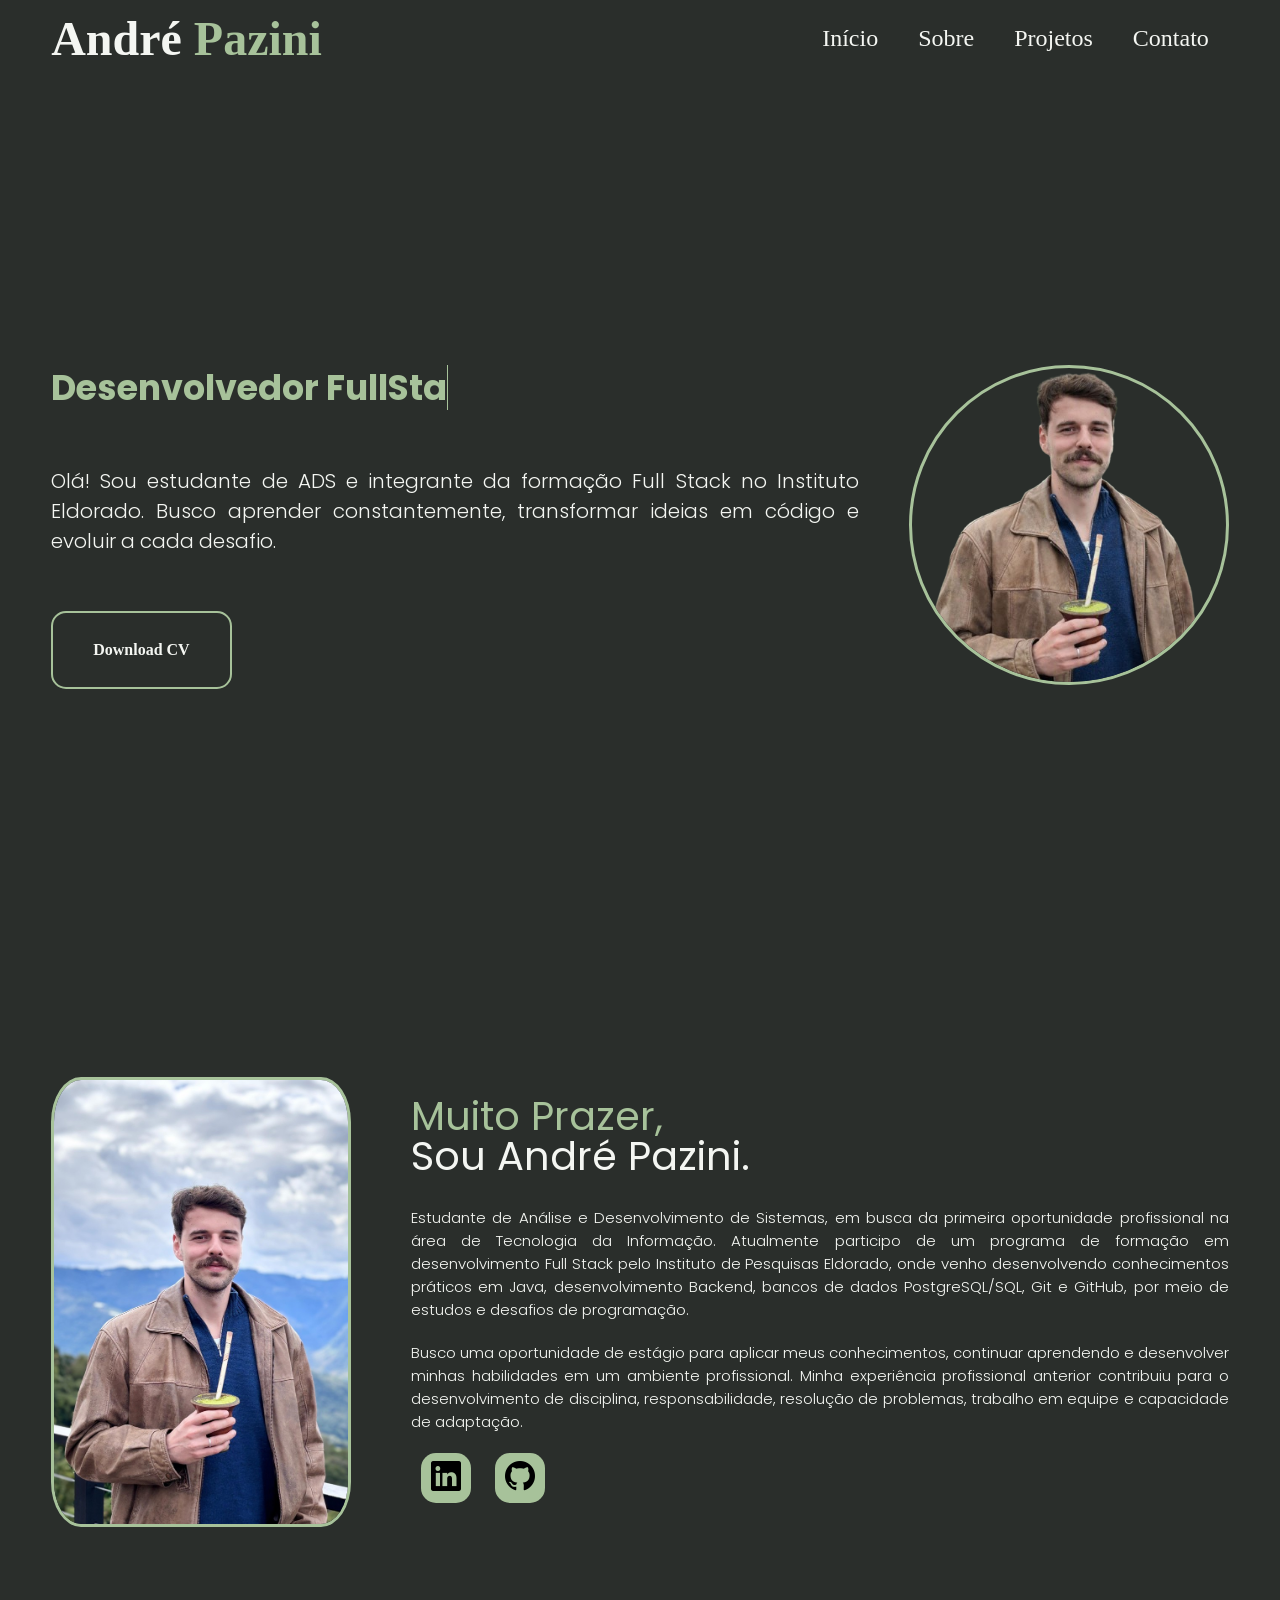
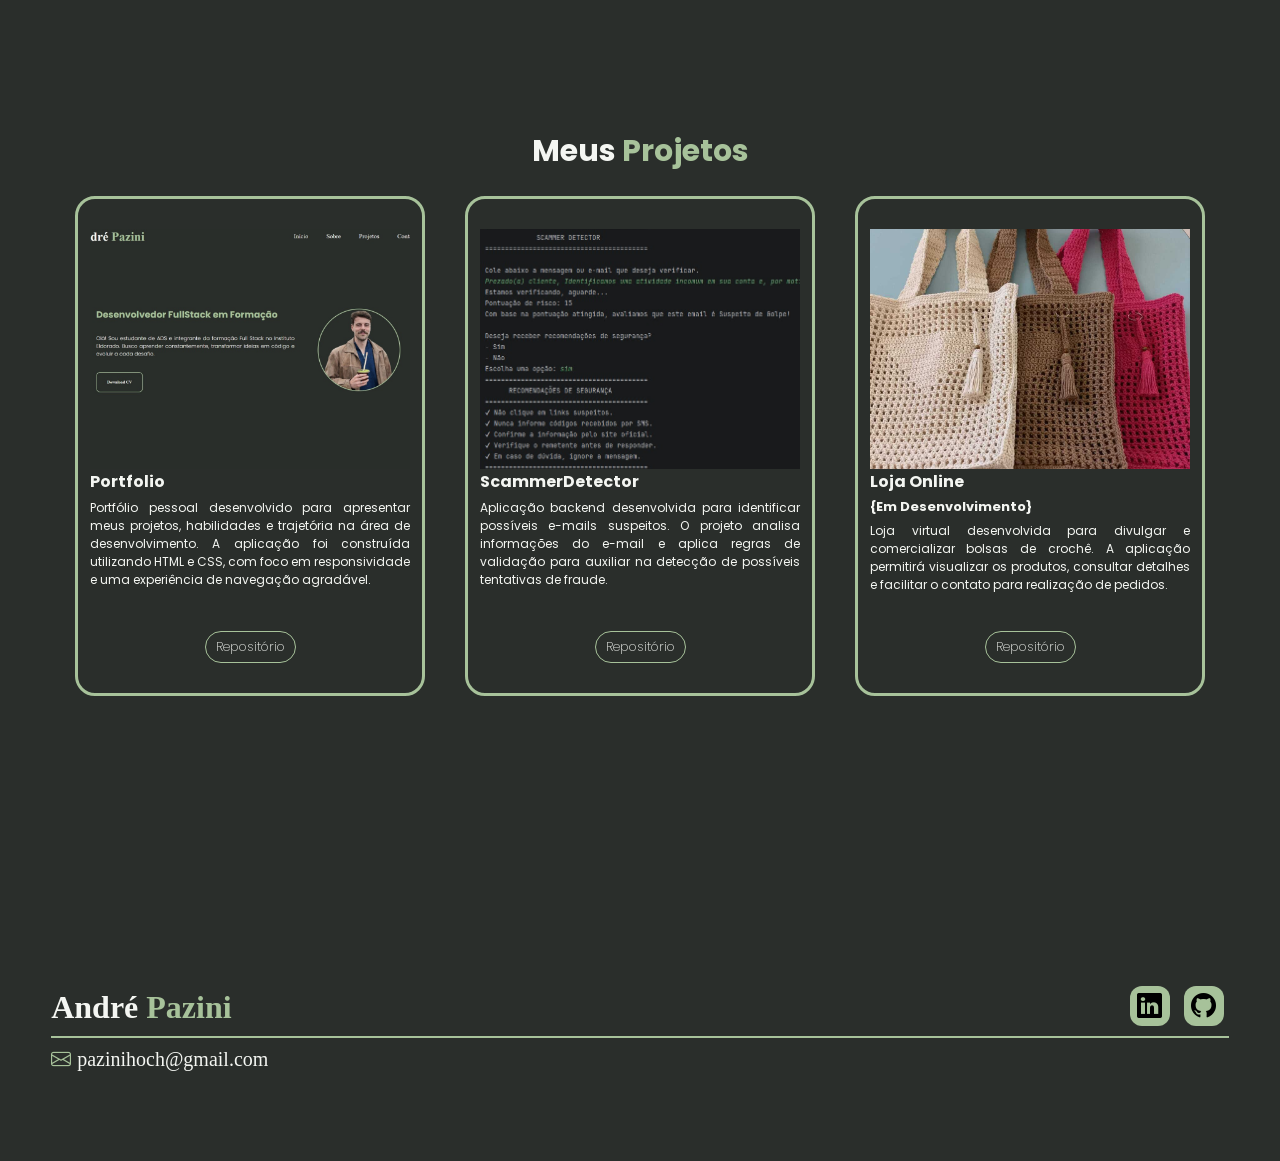
<file: index.html>
<!DOCTYPE html>
<html lang="pt-br">

<head>
    <meta charset="UTF-8">
    <meta name="viewport" content="width=device-width, initial-scale=1.0">
    <!-- link bootstrap-->
    <link rel="stylesheet" href="https://cdn.jsdelivr.net/npm/bootstrap-icons@1.13.1/font/bootstrap-icons.min.css">
    <!--fim link bootstrap-->
    <title>André Pazini</title>
    <link rel="stylesheet" href="style.css">
    <link rel="icon" type="image/png" href="images/logo.png">
</head>

<body id="inicio">
    <header>
        <div class="interface">
            <h1>André <span>Pazini</span></h1>
            <nav>
                <ul class="menu-navegacao">
                    <li><a href="#inicio">Início</a> </li>
                    <li><a href="#sobre">Sobre</a> </li>
                    <li><a href="#projetos">Projetos</a> </li>
                    <li><a href="#contato">Contato</a> </li>
                </ul>
            </nav>
            <button class="btn-menu" id="btn-menu" aria-label="Abrir menu">
                <span></span>
                <span></span>
                <span></span>
            </button>
        </div>
        <div class="overlay-menu" id="overlay-menu"></div>
    </header>

    <main>
        <section class="topo-do-site">
            <div class="interface">
                <div class="flex">
                    <div class="txt-topo-site">
                        <div class="typewritter">
                            <div>
                                <h1 id="typewriter-text"></h1>
                            </div>
                        </div>
                        <p>Olá! Sou estudante de ADS e integrante da formação Full Stack no Instituto Eldorado.
                            Busco aprender constantemente, transformar ideias em código e evoluir a cada desafio.
                        </p>

                        <a href="Apoio/Curriculo-AndrePazini.pdf" target="_blank" rel="noopener noreferrer">Download
                            CV</a>
                    </div>
                    <div class="img-topo-site">
                        <img src="images/imgMe.png" alt="Imagem do autor do portfólio">
                    </div>
                </div>
            </div>
        </section> <!--topo-do-site-->

        <section id="sobre" class="sobre-mim">
            <div class="interface">
                <div class="flex">
                    <div class="img-sobre-mim">
                        <img src="images/imgMe2.png" alt="Imagem do autor do portfólio">
                    </div>
                    <div class="txt-sobre-mim">
                        <h2>Muito Prazer, <span>Sou André Pazini.</span></h2>
                        <p>Estudante de Análise e Desenvolvimento de Sistemas, em busca da primeira oportunidade
                            profissional na área de Tecnologia da Informação. Atualmente participo de um programa de
                            formação em desenvolvimento Full Stack pelo Instituto de Pesquisas Eldorado, onde venho
                            desenvolvendo conhecimentos práticos em Java, desenvolvimento Backend, bancos de dados
                            PostgreSQL/SQL, Git e GitHub, por meio de estudos e desafios de programação.
                        </p>
                        <p>Busco uma oportunidade de estágio para aplicar meus conhecimentos, continuar aprendendo e
                            desenvolver minhas habilidades em um ambiente profissional. Minha experiência profissional
                            anterior contribuiu para o desenvolvimento de disciplina, responsabilidade, resolução de
                            problemas, trabalho em equipe e capacidade de adaptação.
                        </p>
                        <div class="botao-social">
                            <a href="https://www.linkedin.com/in/pazinihoch/" target="_blank"
                                rel="noopener noreferrer"><button><i class="bi bi-linkedin"></i></button></a>
                            <a href="https://github.com/PaziniHoch" target="_blank" rel="noopener noreferrer"><button><i
                                        class="bi bi-github"></i></button></a>
                        </div>
                    </div>
                </div>

            </div>
        </section> <!--sobre-mim-->

        <section id="projetos" class="projetos">
            <div class="interface">
                <h2>Meus <span>Projetos</span></h2>
                <div class="flex">
                    <div class="projetos-box">
                        <img src="images/projetoPortfolio.png" alt="Imagem do Projeto">
                        <h3>Portfolio</h3>
                        <p>Portfólio pessoal desenvolvido para apresentar meus projetos, habilidades e trajetória na
                            área de desenvolvimento. A aplicação foi construída utilizando HTML e CSS, com foco em
                            responsividade e uma experiência de navegação agradável.</p>
                        <a href="https://github.com/PaziniHoch/Portfolio" target="_blank" rel="noopener noreferrer">
                            Repositório</a>
                    </div>
                    <div class="projetos-box">
                        <img src="images/projetoScammerDetector.png" alt="Imagem do Projeto">
                        <h3>ScammerDetector</h3>
                        <p>Aplicação backend desenvolvida para identificar possíveis e-mails suspeitos. O projeto
                            analisa informações do e-mail e aplica regras de validação para auxiliar na detecção de
                            possíveis tentativas de fraude.</p>
                        <a href="https://github.com/PaziniHoch/Challenge-java" target="_blank"
                            rel="noopener noreferrer"> Repositório</a>
                    </div>
                    <div class="projetos-box">
                        <img src="images/projetoLojaOnline.png" alt="Imagem do Projeto">
                        <h3>Loja Online
                            <span>{Em Desenvolvimento}</span>
                        </h3>
                        <p>Loja virtual desenvolvida para divulgar e comercializar bolsas de
                            crochê. A aplicação permitirá visualizar os produtos, consultar detalhes e facilitar o
                            contato para realização de pedidos.</p>
                        <a href="https://github.com/PaziniHoch" target="_blank" rel="noopener noreferrer">
                            Repositório</a>
                    </div>
                </div>
            </div>
        </section> <!--projetos-->
    </main>

    <footer id="contato">
        <div class="interface">
            <div class="linha-footer">
                <div class="txt-footer">
                    <h4>André <span>Pazini</span></h4>
                </div>
                <div class="botao-social">
                    <a href="https://www.linkedin.com/in/pazinihoch/" target="_blank"
                        rel="noopener noreferrer"><button><i class="bi bi-linkedin"></i></button></a>
                    <a href="https://github.com/PaziniHoch" target="_blank" rel="noopener noreferrer"><button><i
                                class="bi bi-github"></i></button></a>
                </div>
            </div>
            <div class="linha-footer borda">
                <p><i class="bi bi-envelope"></i>pazinihoch@gmail.com</p>
            </div>
        </div>
    </footer>

    <script src="script.js" defer></script>
</body>

</html>
</file>
<file: style.css>
@import url('https://fonts.googleapis.com/css2?family=Poppins:wght@300;400;500;700&display=swap');

:root {
    --cor-fundo: #2A2E2B;
    --cor-destaque: #A7C29A;
    --cor-texto: #F4F6F2;
}

html {
    background-color: var(--cor-fundo);
    scroll-behavior: smooth;
}

* {
    margin: 0;
    padding: 0;
    box-sizing: border-box;
    list-style: none;
    text-decoration: none;
}

body {
    background-color: var(--cor-fundo);
}

.interface {
    max-width: 1280px;
    margin: 0 auto;
}

.flex {
    display: flex;
}

/* -------HEADER--------- */
header {
    position: sticky;
    top: 0;
    left: 0;
    z-index: 1000;

    width: 100%;
    padding: 5px 4%;

    background-color: var(--cor-fundo);
}

header>.interface {
    display: flex;
    align-items: center;
    justify-content: space-between;
}

header a {
    display: inline-block;

    transition: transform 0.2s, color 0.2s;
}

header .menu-navegacao li a:hover {
    transform: scale(1.1);
    color: var(--cor-destaque);
}

header h1 {
    font-size: 3rem;
    color: var(--cor-texto);
}

header span {
    color: var(--cor-destaque);
}



/* --------NAVEGAÇÃO-------- */
header .menu-navegacao {
    display: flex;
}

header .menu-navegacao li a {
    padding: 20px;

    font-size: 1.5rem;
    color: var(--cor-texto);
}

/*-----ESTILO DO TOPO DO SITE-------*/
section.topo-do-site {
    display: flex;
    align-items: center;

    min-height: 100vh;
    padding: 40px 4%;
}

.topo-do-site .txt-topo-site {
    display: grid;
    gap: 30px;
}

section.topo-do-site .flex {
    justify-content: center;
    gap: 50px;
}

.topo-do-site .txt-topo-site h1 {
    font-family: 'Poppins';
    font-size: 35px;
    line-height: 45px;
    color: var(--cor-destaque);
}

.topo-do-site .txt-topo-site p {
    font-family: 'Poppins';
    font-size: 20px;
    font-weight: 300;
    text-align: justify;
    color: var(--cor-texto);
}

.topo-do-site .txt-topo-site a {
    display: flex;
    align-items: center;
    justify-self: start;

    padding: 15px 40px;
    border: 2px solid var(--cor-destaque);
    border-radius: 15px;

    font-weight: 600;
    color: var(--cor-texto);

    transition: transform 0.2s, color 0.2s;
}

.topo-do-site .txt-topo-site a:hover {
    transform: scale(1.05);
    color: var(--cor-destaque);

}

.topo-do-site .img-topo-site img {
    width: 320px;
    height: 320px;
    border: 3px solid var(--cor-destaque);
    border-radius: 50%;

    object-fit: cover;
}

/*EFEITO TYPEWRITTER*/
.topo-do-site .typewritter {
    display: flex;
    flex-wrap: wrap;
}

.topo-do-site .typewritter h1 {
    white-space: nowrap;
    border-right: 1px solid;
    animation: blink 1s step-end infinite;
}

@keyframes blink {
    50% {
        border-color: transparent;
    }
}

/*-----ESTILO SOBRE MIM-------*/
.sobre-mim {
    padding: 100px 4%;
}

.sobre-mim .flex {
    align-items: center;
    gap: 60px;
}

.sobre-mim .img-sobre-mim img {
    width: 300px;
    height: 450px;
    border: 3px solid var(--cor-destaque);
    border-radius: 10%;

    object-fit: cover;
}

.sobre-mim .txt-sobre-mim {
    display: flex;
    flex-direction: column;
}

.sobre-mim .txt-sobre-mim h2 {
    margin-bottom: 20px;

    font-family: 'Poppins';
    font-size: 40px;
    font-weight: 400;
    line-height: 40px;
    color: var(--cor-destaque);
}

.sobre-mim .txt-sobre-mim h2 span {
    display: block;
    color: var(--cor-texto);
}

.sobre-mim .txt-sobre-mim p {
    margin: 10px 0;

    font-family: 'Poppins';
    font-size: 15px;
    font-weight: 300;
    text-align: justify;
    color: var(--cor-texto);
}

.sobre-mim .txt-sobre-mim .botao-social button {
    width: 50px;
    height: 50px;
    margin: 10px 10px;
    border: 0;
    border-radius: 30%;

    font-size: 30px;
    cursor: pointer;
    background-color: var(--cor-destaque);

    color: #000000;
    -webkit-appearance: none;
    appearance: none;

    transition: transform 0.2s, color 0.2s;
}

.sobre-mim .txt-sobre-mim .botao-social button:hover {
    transform: scale(1.20);
}

/*-----ESTILO MEUS PROJETOS-------*/
section.projetos {
    padding: 100px 4%;
}

section.projetos .flex {
    gap: 40px;
    justify-content: center;
}

.projetos h2 {
    font-family: 'Poppins';
    font-size: 30px;
    line-height: 40px;
    text-align: center;
    color: var(--cor-texto);
}

.projetos h2 span {
    font-family: 'Poppins';
    font-size: 30px;
    line-height: 40px;
    color: var(--cor-destaque);
}

.projetos .projetos-box {
    display: flex;
    flex-direction: column;

    width: 350px;
    min-height: 500px;
    margin-top: 25px;
    padding: 30px 1%;
    border: 3px solid var(--cor-destaque);
    border-radius: 20px;

    background-color: var(--cor-fundo);

    transition: transform 0.2s, color 0.2s;
}

.projetos .projetos-box:hover {
    transform: scale(1.05);
}

.projetos-box img {
    width: 100%;
    aspect-ratio: 4 / 3;

    object-fit: cover;
}

.projetos-box h3 {
    font-family: 'Poppins';
    font-size: 16px;
    color: var(--cor-texto);
}

.projetos-box h3 span {
    display: block;
    margin-top: 3px;

    font-family: 'Poppins';
    font-size: 13px;
    color: var(--cor-texto);
}

.projetos-box p {
    margin-top: 5px;
    min-height: 50px;

    font-family: 'Poppins';
    font-size: 12px;
    text-align: justify;
    color: var(--cor-texto);
}

.projetos-box a {
    display: flex;
    align-items: center;
    justify-content: center;
    align-self: center;

    margin-top: auto;
    padding: 5px 10px;
    border: 1px solid var(--cor-destaque);
    border-radius: 20px;

    font-family: 'Poppins';
    font-size: 13px;
    font-weight: 200;
    color: var(--cor-texto);
}

/*-----ESTILO FOOTER-------*/
footer {
    margin-top: 100px;
    padding: 80px 4%;
}

footer .linha-footer {
    display: flex;
    align-items: flex-end;
    justify-content: space-between;

    width: 100%;
    padding: 10px 0;
}

footer .linha-footer h4 {
    color: var(--cor-texto);
    font-size: 2rem;
}

footer .linha-footer h4 span {
    font-size: 2rem;
    color: var(--cor-destaque);
}

footer .botao-social button {
    width: 40px;
    height: 40px;
    margin: 0px 5px;
    border: 0;
    border-radius: 30%;

    font-size: 25px;
    cursor: pointer;
    background-color: var(--cor-destaque);

    color: #000000;
    -webkit-appearance: none;
    appearance: none;

    transition: transform 0.2s, color 0.2s;
}

footer .botao-social button:hover {
    transform: scale(1.1);
}

.borda {
    border-top: 2px solid var(--cor-destaque);
}

footer .linha-footer p i {
    padding-right: 6px;

    font-size: 20px;
    color: var(--cor-destaque);
}

footer .linha-footer p {
    font-size: 20px;
    color: var(--cor-texto);
}


/* --------BOTÃO HAMBÚRGUER (mobile)-------- */
.btn-menu {
    display: none;
    flex-direction: column;
    justify-content: space-between;

    width: 30px;
    height: 22px;
    padding: 0;
    border: none;
    background: transparent;
    cursor: pointer;
    z-index: 1002;
}

.btn-menu span {
    display: block;
    width: 100%;
    height: 3px;
    border-radius: 2px;
    background-color: var(--cor-texto);
    transition: transform 0.3s ease, opacity 0.3s ease;
}

.btn-menu.ativo span:nth-child(1) {
    transform: translateY(9.5px) rotate(45deg);
}

.btn-menu.ativo span:nth-child(2) {
    opacity: 0;
}

.btn-menu.ativo span:nth-child(3) {
    transform: translateY(-9.5px) rotate(-45deg);
}

/* --------OVERLAY DO MENU (mobile)-------- */
.overlay-menu {
    display: none;
    position: fixed;
    inset: 0;
    background: rgba(0, 0, 0, 0.6);
    z-index: 1000;
    opacity: 0;
    visibility: hidden;
    transition: opacity 0.3s ease;
}

.overlay-menu.ativo {
    opacity: 1;
    visibility: visible;
}

/*RESPONSIVIDADE — MENU*/
@media (max-width: 1175px) {
    .btn-menu {
        display: flex;
    }

    .overlay-menu {
        display: block;
    }

    header .menu-navegacao {
        position: fixed;
        top: 0;
        right: -100%;
        z-index: 1001;

        flex-direction: column;
        width: 70%;
        max-width: 300px;
        height: 100vh;
        padding: 100px 30px;
        gap: 5px;

        background-color: var(--cor-fundo);
        border-left: 2px solid var(--cor-destaque);
        transition: right 0.3s ease;
    }

    header .menu-navegacao.ativo {
        right: 0;
    }

    header .menu-navegacao li a {
        display: block;
        padding: 15px 0;
        font-size: 1.2rem;
    }
}


/* RESPONSIVIDADE GERAL (TABLETS E CELULARES)*/
@media (max-width: 1175px) {

    /* --- MENU RESPONSIVO --- */
    .btn-menu {
        display: flex;

        position: fixed;
        /* Faz o botão flutuar na tela */
        top: 20px;
        /* Distância do topo da tela */
        right: 4%;
    }

    .overlay-menu {
        display: block;
    }

    header {
        position: static;
    }

    header .menu-navegacao {
        position: fixed;
        top: 0;
        right: -100%;
        z-index: 1001;
        flex-direction: column;
        width: 70%;
        max-width: 300px;
        height: 100vh;
        padding: 100px 30px;
        gap: 5px;
        background-color: var(--cor-fundo);
        border-left: 2px solid var(--cor-destaque);
        transition: right 0.3s ease;
    }

    header .menu-navegacao.ativo {
        right: 0;
    }

    header .menu-navegacao li a {
        display: block;
        padding: 15px 0;
        font-size: 1.2rem;
    }

    /* --- TOPO DO SITE --- */
    section.topo-do-site {
        min-height: auto;
        padding: 60px 4% 40px;
    }

    section.topo-do-site .flex {
        flex-direction: column-reverse;
        text-align: center;
        gap: 35px;
    }

    .topo-do-site .txt-topo-site a {
        justify-self: center;
        margin: 0 auto;
    }

    /* Imagem do topo */
    .topo-do-site .img-topo-site img {
        max-width: 280px;
        width: 100%;
        height: auto;
        aspect-ratio: 1 / 1;
    }

    /* --- SOBRE MIM --- */
    .sobre-mim .flex {
        flex-direction: column;
        text-align: center;
        gap: 40px;
    }

    .sobre-mim .txt-sobre-mim .botao-social {
        display: flex;
        justify-content: center;
    }

    /* Imagem do sobre mim */
    .sobre-mim .img-sobre-mim img {
        max-width: 260px;
        width: 100%;
        height: auto;
    }

    /* --- PROJETOS --- */
    .projetos .flex {
        flex-direction: column;
        align-items: center;
    }

    /* card */
    .projetos .projetos-box {
        width: 100%;
        max-width: 350px;
    }

    /* --- FOOTER*/
    footer {
        margin-top: 60px;
        padding: 40px 4%;
    }

    footer .linha-footer {
        flex-direction: column;
        align-items: center;
        justify-content: center;
        text-align: center;
        gap: 25px;

    }
}

/* --- AJUSTES (CELULARES) --- */
@media (max-width: 768px) {
    .topo-do-site .typewritter h1 {
        white-space: normal;
        border-right: none;
        animation: none;
    }

    .topo-do-site .txt-topo-site h1 {
        font-size: 28px;
        line-height: 38px;
    }

    header h1 {
        font-size: 2.2rem;
    }
}

@media (max-width: 480px) {
    header .menu-navegacao {
        width: 85%;
    }
}
</file>
